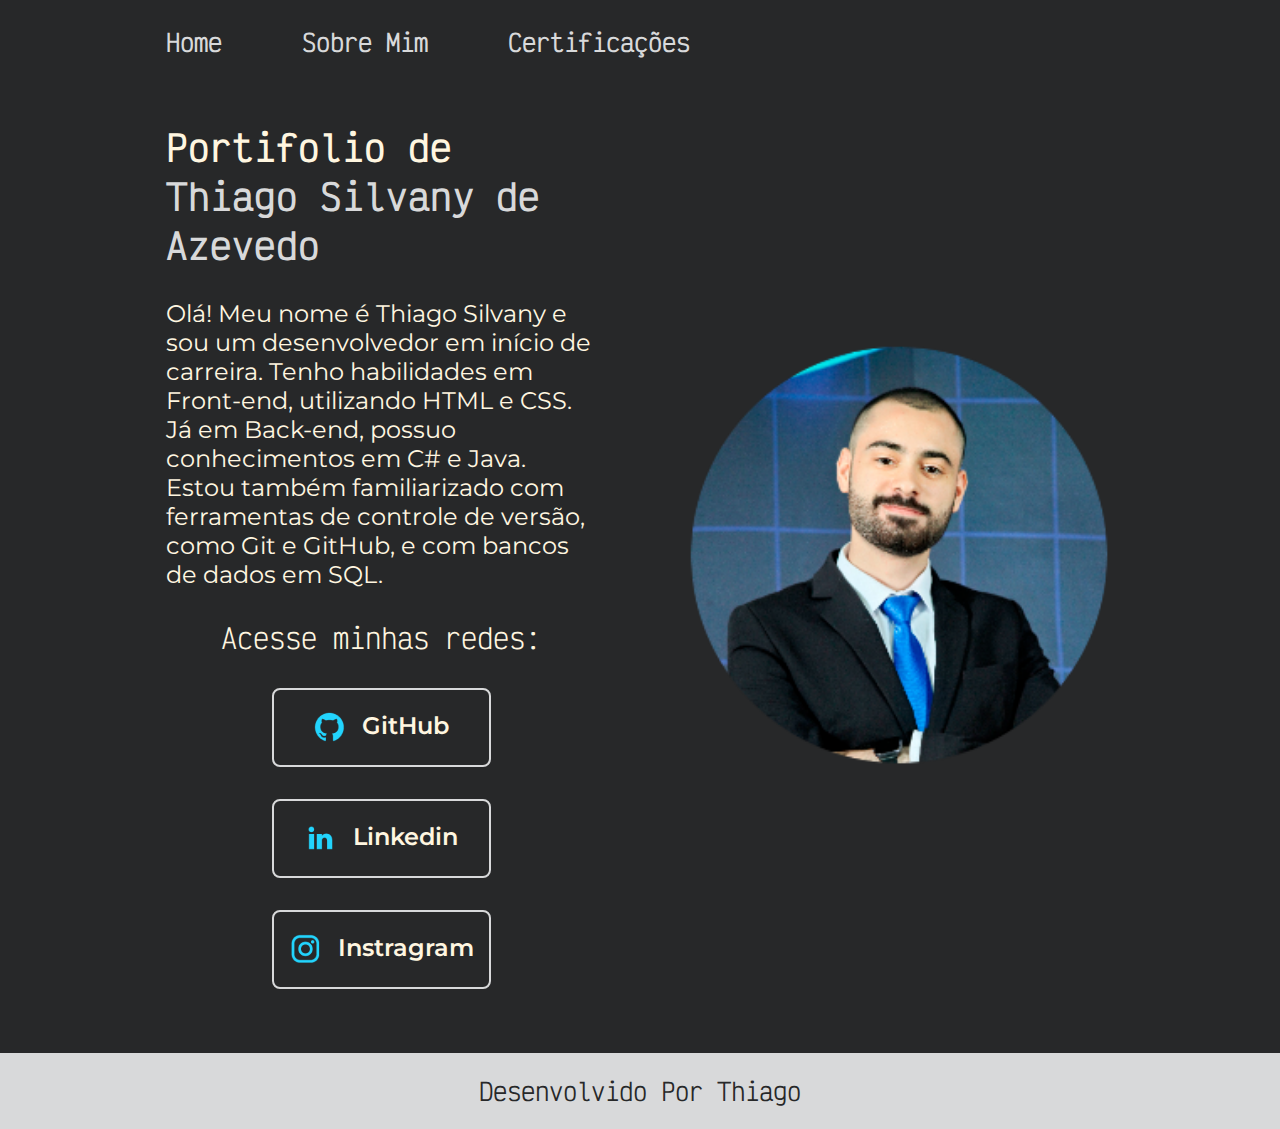
<file: index.html>
<!DOCTYPE html>
<html lang="pt-br">
<head>
    <meta charset="UTF-8">
    <meta http-equiv="X-UA-Compatible" content="IE-edge">
    <meta name="viewport" content="width=device-width, initial-scale=1.0">
    <title>Portifolio</title>
    <link rel="stylesheet" href="./styles/style.css">
</head>
<body>
    <header class="cabecalho"> 
        <nav class="cabecalho__menu">
            <a class="cabecalho__menu__link" href="index.html">Home</a>
            <a class="cabecalho__menu__link" href="about.html">Sobre Mim</a>
            <a class="cabecalho__menu__link" href="certificados.html"> Certificações</a>
        </nav>
    </header>

    <main class="apresentacao"> 
        <section class="apresentacao__conteudo">
            <h1 class="apresentacao__conteudo__titulo">Portifolio de  <strong class="titulo-destaque"> Thiago Silvany de Azevedo</strong></h1>
            
            <p class="apresentacao__conteudo__texto"> Olá! Meu nome é Thiago Silvany e sou um desenvolvedor em início de carreira. Tenho habilidades em Front-end, utilizando HTML e CSS. Já em Back-end, possuo conhecimentos em C# e Java. Estou também familiarizado com ferramentas de controle de versão, como Git e GitHub, e com bancos de dados em SQL.</p>
            <div class="apresentacao__links">
                
                <h2 class = "apresentacao__links__subtitulo">Acesse minhas redes:</h2>
                
                <a class="apresentacao__links__navegacao" href="https://github.com/ThiagoAzeva">
                    <img src="./assets/github.png" >
                    GitHub 
                </a>
                
                <a class="apresentacao__links__navegacao" href="https://www.linkedin.com/in/thiago-azevedo-b03b48183/">
                    <img src="./assets/linkedin.png" >
                    Linkedin 
                </a>
                
                <a class="apresentacao__links__navegacao" href="https://www.instagram.com/thiagosilvany/">
                    <img src="./assets/instagram.png" >
                    Instragram
                </a>
            </div>
        </section>
        <img class="apresentacao__Fotinho" src="./assets/token_1 (6).png" alt="Foto do Thiago Azevedo">
   
    </main>

    <footer class="rodape"> 
        <p> Desenvolvido Por Thiago</p>
    </footer>

</body>
</html>
</file>
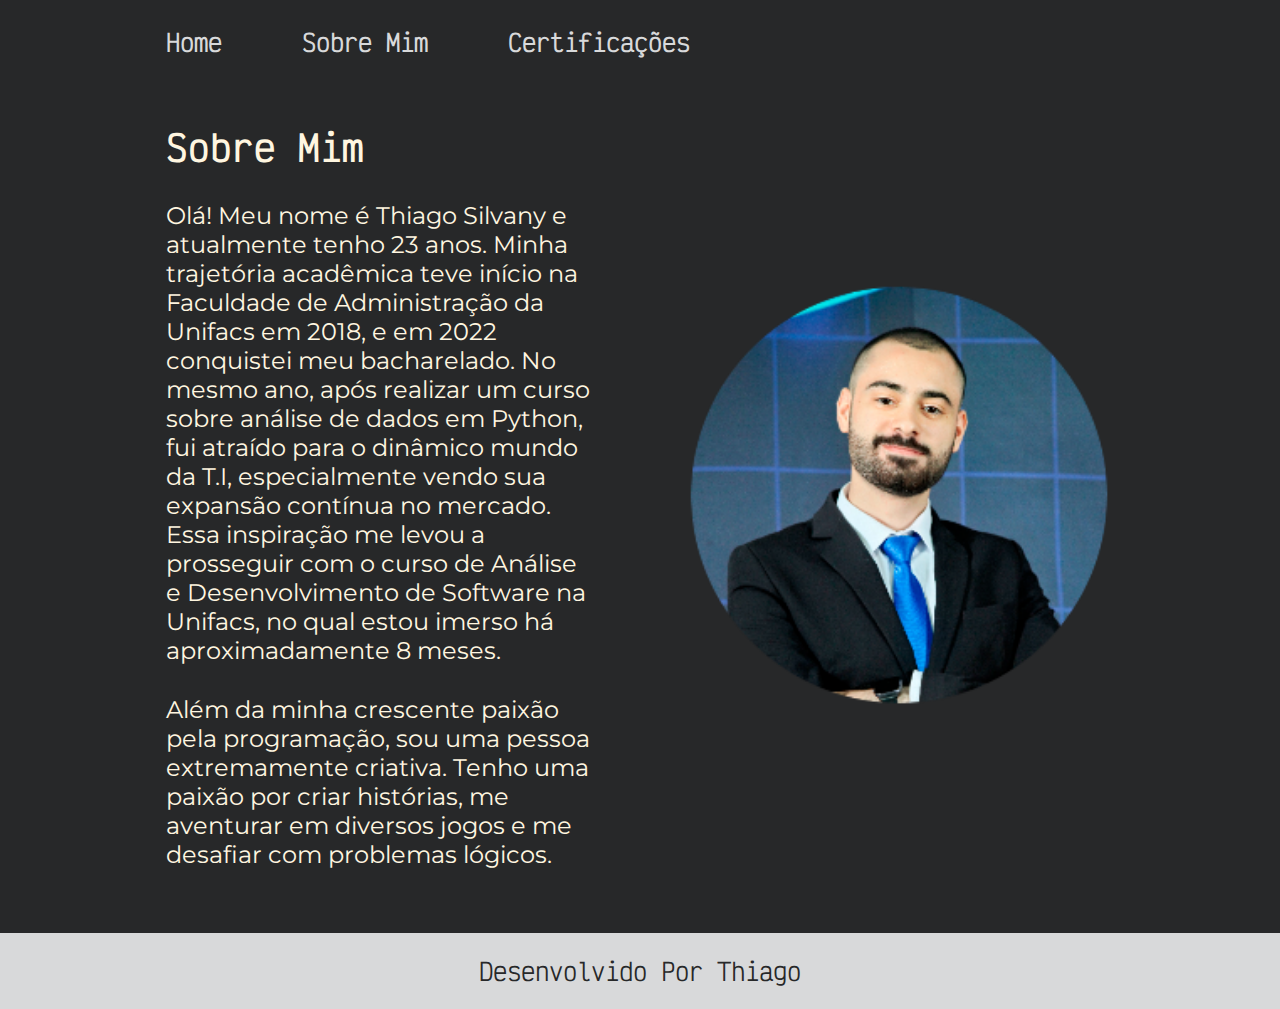
<file: about.html>
<!DOCTYPE html>
<html lang="pt-br">
<head>
    <meta charset="UTF-8">
    <meta name="viewport" content="width=device-width, initial-scale=1.0">
    <title>Sobre Mim</title>
    <link rel="stylesheet" href="/styles/style.css">
</head>
<body>
    <header class="cabecalho"> 
        <nav class="cabecalho__menu">
            <a class="cabecalho__menu__link" href="index.html">Home</a>
            <a class="cabecalho__menu__link" href="about.html">Sobre Mim</a>
            <a class="cabecalho__menu__link" href="certificados.html"> Certificações</a>
        </nav>
    </header>
    <main class="apresentacao">
       <section class="apresentacao__conteudo">
        <h1 class="apresentacao__conteudo__titulo"> Sobre Mim </h1>
        <p class = "apresentacao__conteudo__texto">Olá! Meu nome é Thiago Silvany e atualmente tenho 23 anos. Minha trajetória acadêmica teve início na Faculdade de Administração da Unifacs em 2018, e em 2022 conquistei meu bacharelado. No mesmo ano, após realizar um curso sobre análise de dados em Python, fui atraído para o dinâmico mundo da T.I, especialmente vendo sua expansão contínua no mercado. Essa inspiração me levou a prosseguir com o curso de Análise e Desenvolvimento de Software na Unifacs, no qual estou imerso há aproximadamente 8 meses.</p>
        <p class = "apresentacao__conteudo__texto">Além da minha crescente paixão pela programação, sou uma pessoa extremamente criativa. Tenho uma paixão por criar histórias, me aventurar em diversos jogos e me desafiar com problemas lógicos.</p>
       </section>
       <img class="apresentacao__Fotinho" src="./assets/token_1 (6).png" alt="Foto do Thiago Azevedo">
    </main>
    
        <footer class="rodape"> 
            <p> Desenvolvido Por Thiago</p>
        </footer>
    
</body>
</html>
</file>
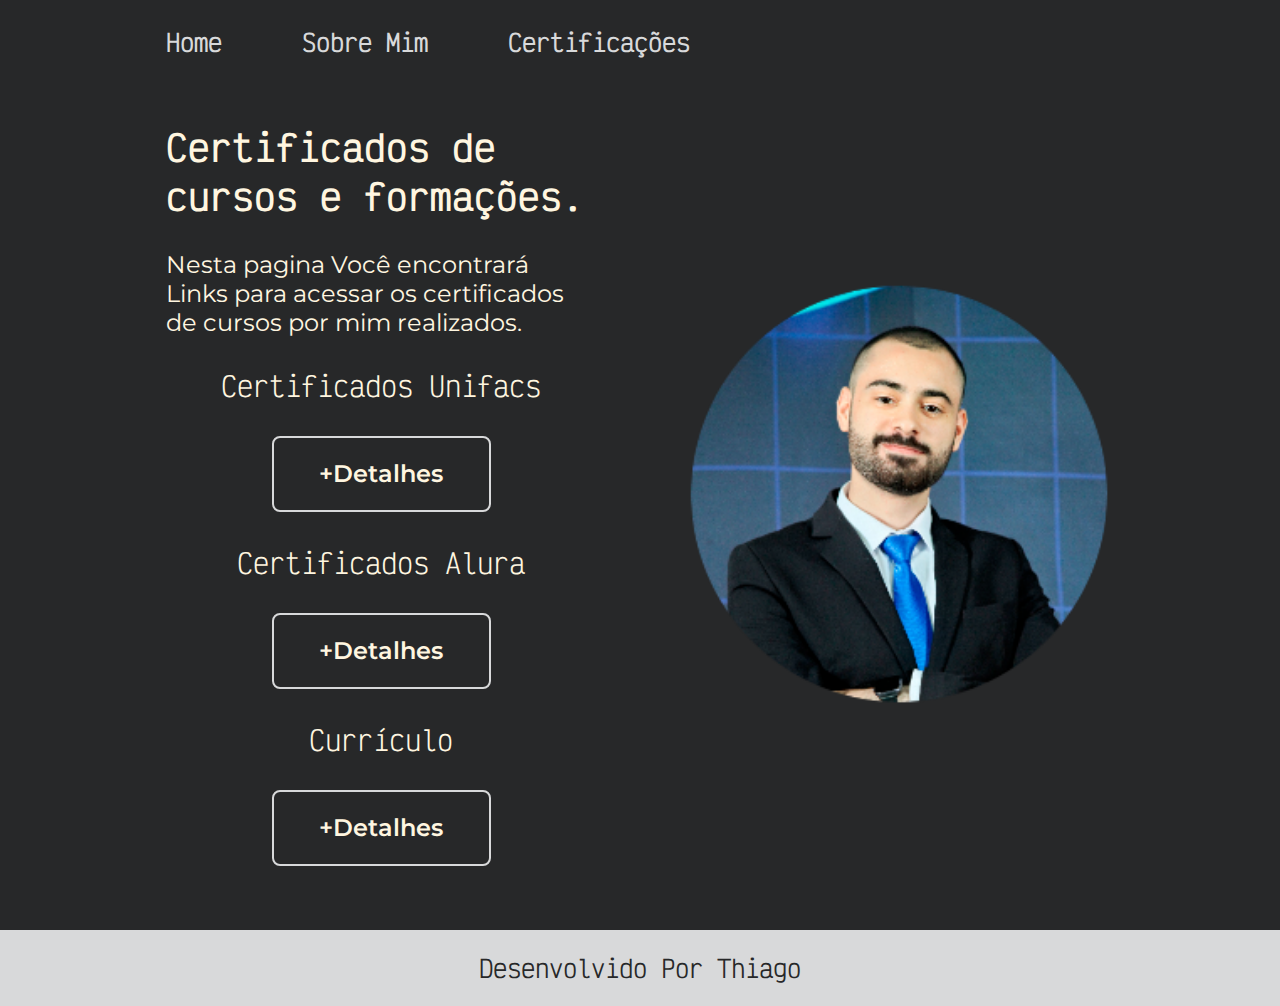
<file: certificados.html>
<!DOCTYPE html>
<html lang="pt-br">
<head>
    <meta charset="UTF-8">
    <meta name="viewport" content="width=device-width, initial-scale=1.0">
    <title>Certificados</title>
    <link rel="stylesheet" href="/styles/style.css">
</head>
<body>
    <header class="cabecalho"> 
        <nav class="cabecalho__menu">
            <a class="cabecalho__menu__link" href="index.html">Home</a>
            <a class="cabecalho__menu__link" href="about.html">Sobre Mim</a>
            <a class="cabecalho__menu__link" href="certificados.html"> Certificações</a>
        </nav>
    </header>
    <main class="apresentacao">
        <section class="apresentacao__conteudo">
        <h1 class="apresentacao__conteudo__titulo">Certificados de cursos e formações.</h1>
        <p class="apresentacao__conteudo__texto">Nesta pagina Você encontrará Links para acessar os certificados de cursos por mim realizados.</p>

        <div class="apresentacao__links">
            
            <h2 class = "apresentacao__links__subtitulo">Certificados Unifacs</h2>
                
                <a class="apresentacao__links__navegacao" href="https://drive.google.com/drive/folders/1ZXKnoWi2566Sf7pasHB-T69fYSQriw3Q?usp=drive_link">
                    
                    +Detalhes
                </a>
                <h2 class = "apresentacao__links__subtitulo">Certificados Alura</h2>
                
                <a class="apresentacao__links__navegacao" href="https://drive.google.com/drive/folders/1TV935pcA7PD59HkUXGwnpnjLXlcSri06?usp=drive_link">
                    
                    +Detalhes
                </a>
                <h2 class = "apresentacao__links__subtitulo">Currículo</h2>
                <a class="apresentacao__links__navegacao" href="https://drive.google.com/file/d/1CFIsWVZZA3ojcQ8-7FNmaIIe-7QRWJjv/view?usp=drive_link">
                    
                    +Detalhes
                </a>
        </div>
    </section>
       
    <img class="apresentacao__Fotinho" src="./assets/token_1 (6).png" alt="Foto do Thiago Azevedo">
   
    </main>
    
        <footer class="rodape"> 
            <p> Desenvolvido Por Thiago</p>
        </footer>
    
</body>
</html>
</file>
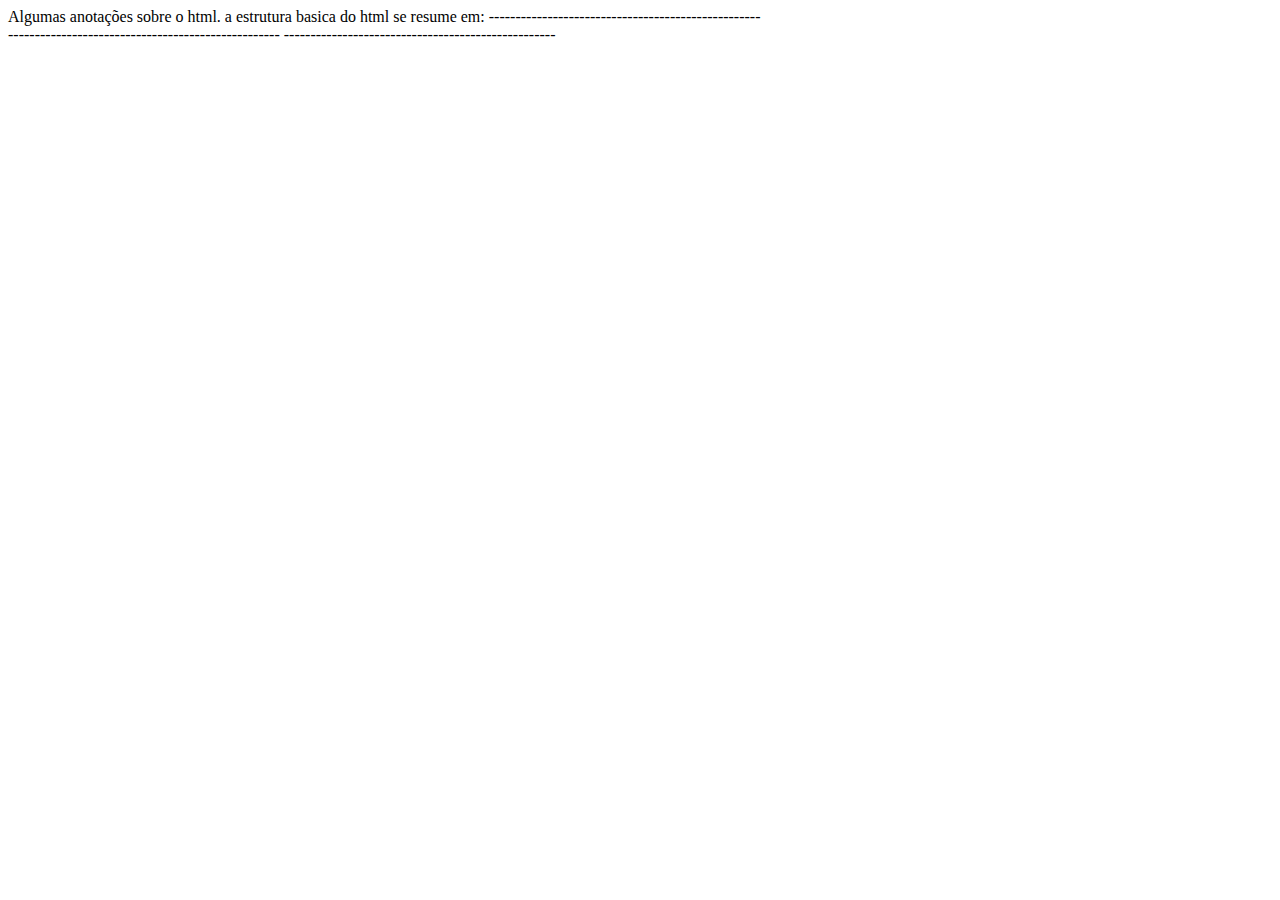
<file: Estudos/Estudos html.html>
Algumas anotações sobre o html.

a estrutura basica do html se resume em:
<!--A primeira parte dessa linha representa a abertura dela.
a segunda parte representa o fechamento dessa linha.
No centro vc insere oq vc precisar. -->
<algum_comando> </algum_comando>
---------------------------------------------------
<!-- A seguir uma estrutura basica de um código em html. -->
<!DOCTYPE html>
<html lang="pt-br">
<head>
    <meta charset="UTF-8">
    <meta http-equiv="X-UA-Compatible" content="IE-edge">
    <meta name="viewport" content="width=device-width, initial-scale=1.0">
    <title>Portifolio</title>
</head>
<body>
    <header> </header>

    <main> </main>

    <footer> </footer>
    
</body>
</html>
---------------------------------------------------
<!-- A seguir alguns exemplos de comando. -->
---------------------------------------------------
<!-- Esse comendo faz com que o navegador identifique a versão do html.-->
<!DOCTYPE html>

<!-- Esse comando indica que tudo dentro deles é um cod html. -->
<html> </html>

<!-- Esse comando, por exemplo, diz oq vai ficar a cima da pagina como o nome que vai
aparecer na guia. -->
<head> </head>

<!-- Esse comendo, por exemplo vai mostrar na tela oq o usuario pode ver. -->
<body> </body>

<!-- Esse comendo é posto para representar o cabecalio da pagina -->
<header> </header>

<!-- Esse comendo respresneta as informações principais da pagina como o titulo paragrafos etc. -->
<main> </main>

<!-- Esse comendo é posto para representar o rodapé da pagina -->
<footer> </footer>

<!-- Para cirar uma sessão dentro de uma classe pai, afim de separar as tags existentes em blocos, utilizase a tag:-->
<section></section>
</file>
<file: styles/style.css>
@import url('https://fonts.googleapis.com/css2?family=Victor+Mono:wght@200&display=swap');
@import url('https://fonts.googleapis.com/css2?family=Montserrat:ital,wght@0,400;1,100&family=Victor+Mono:wght@200&display=swap');
@import url('https://fonts.googleapis.com/css2?family=Montserrat:ital,wght@0,400;0,600;1,100&family=Victor+Mono:wght@200&display=swap');

:root
{
    --cor-primaria: #272829;
    --cor-secundaria: #FFF6E0;
    --cor-terciaria: #D8D9DA ;
    --cor-hover: #61677A;
    
    
    
    
    --fonte-primaria: 'Victor Mono', monospace ;
    --fonte-secundaria:'Montserrat', sans-serif;
}

*{
    margin: 0;
    padding: 0;
    
}


body 
{
    box-sizing: border-box;
    
    /* height: 100vh; */
    
    background-color: var(--cor-primaria);

    color: var(--cor-secundaria);
}

.cabecalho
{
padding: 2% 0% 0% 13%;
}

.cabecalho__menu
{
display: flex;
gap: 80px;
}

.cabecalho__menu__link
{
    font-family: var(--fonte-primaria);
    font-size: 1.5rem;
    font-weight: 600;
    color: var(--cor-terciaria);
    text-decoration: none;
}


.apresentacao       
{
    padding: 5% 13%;
    display: flex;
    align-items: center;
    justify-content: space-between;
    gap: 87px;

}

.apresentacao__conteudo
{
    width: 50%;
    display: flex;
    flex-direction: column;
    gap: 30px;

}

.apresentacao__conteudo__titulo
{
    font-size: 2.25rem;
    font-family: var(--fonte-primaria);
}

.titulo-destaque
{
    color: var(--cor-terciaria);
}

.apresentacao__conteudo__texto
{
    font-size: 1.5rem;
    font-family: var(--fonte-secundaria);
}
.apresentacao__links

{
display: flex;
flex-direction: column;
align-items: center;
justify-content: space-between;
gap: 32px;
}

.apresentacao__links__subtitulo
{
font-family: var(--fonte-primaria);
font-weight: 300;
font-size: 1.7rem;
}

.apresentacao__links__navegacao
{
    /* background-color: #FFD700; Cod. anterior */
    display: flex;
    justify-content: center;
    gap: 16px;
    border: 2px solid var(--cor-terciaria);
    width: 50%;
    text-align: center;
    border-radius: 8px;
    font-weight: 600;
    font-size: 1.5rem;
    padding: 21.5px 0px;
    text-decoration: none;
    color: var(--cor-secundaria);
    font-family: var(--fonte-secundaria);
}
.apresentacao__links__navegacao:hover
{
background-color: var(--cor-hover);
}

.rodape
{
padding: 22px;
color: var(--cor-primaria);
background-color: var(--cor-terciaria);
text-align: center;
font-family: var(--fonte-primaria);
font-size: 1.5rem;
font-weight: 400;
}


.apresentacao__Fotinho {
    width: 50%; /* Defina o valor desejado para a largura da imagem */
    height: auto; /* A altura será ajustada automaticamente para manter a proporção */
  }

  

  

  @media (max-width: 1200px)
  {
    .cabecalho{
       padding: 10%; 
    }

    .cabecalho__menu{
        justify-content: center;
        gap: 10%;
    }

    .apresentacao{
        flex-direction: column-reverse;
        padding: 5%;
    }

    .apresentacao__conteudo{
        width: auto;
    }

    

  }
</file>
